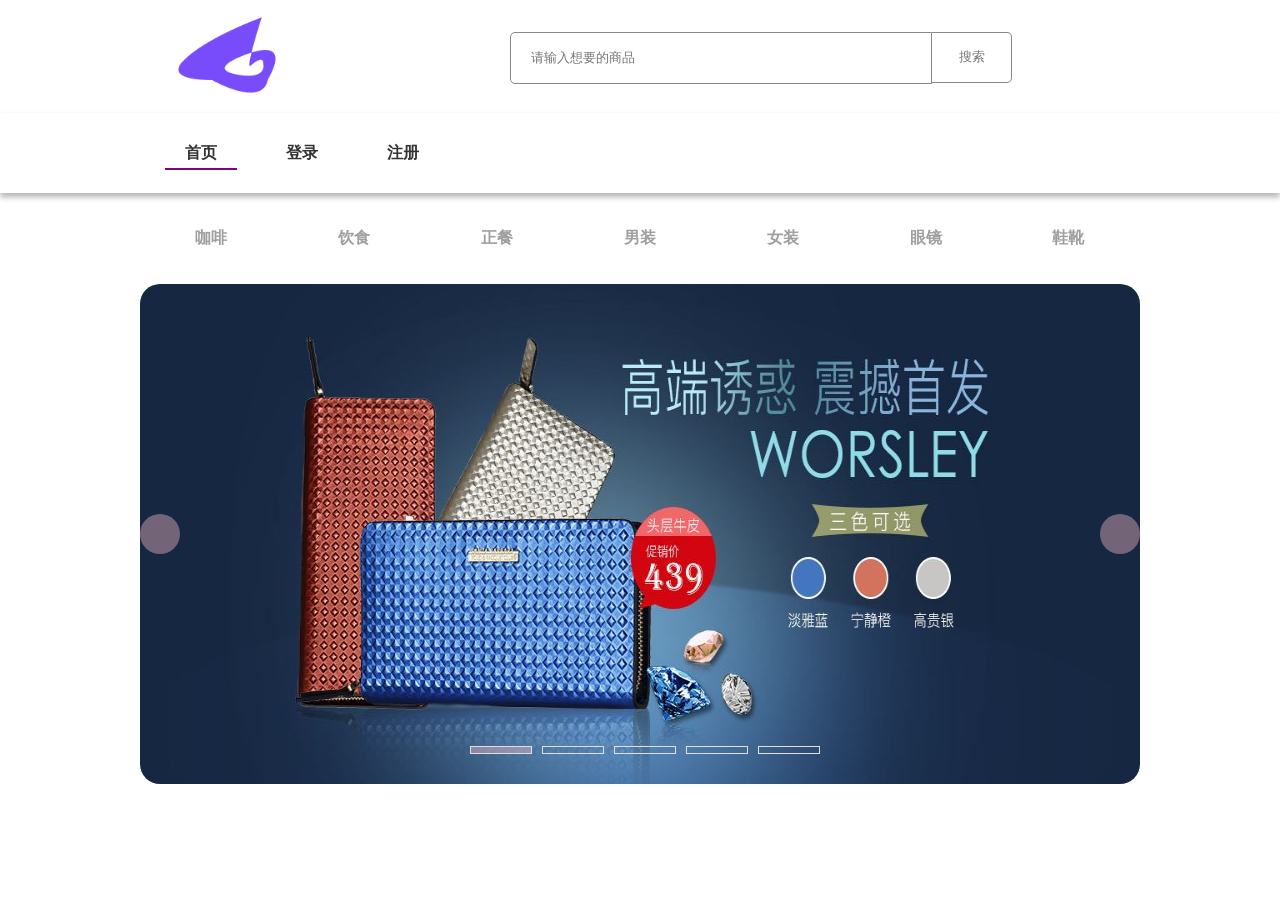
<file: view/index.html>
<!DOCTYPE html>
<html lang="en">
<head>
    <meta charset="UTF-8">
    <meta http-equiv="X-UA-Compatible" content="IE=edge">
    <meta name="viewport" content="width=device-width, initial-scale=1.0">
    <title>首页</title>
    <link rel="stylesheet" href="../css/index.css">
    <link rel="stylesheet" href="../css/common.css">
</head>
<body>
    <div class="back">返回顶部</div>
    <header> </header>
    <!--  导航条 -->
    <nav class="navlist">
        <li><a href="">咖啡</a></li>
        <li><a href="">饮食</a></li>
        <li><a href="">正餐</a></li>
        <li><a href="">男装</a></li>
        <li><a href="">女装</a></li>
        <li><a href="">眼镜</a></li>
        <li><a href="">鞋靴</a></li>
    </nav>
    <!-- 轮播图 -->
    <div class="swiper">
        <ul>
            <li><img src="../asses/images/a.jpg" alt=""></li>
            <li><img src="../asses/images/b.jpg" alt=""></li>
            <li><img src="../asses/images/c.jpg" alt=""></li>
            <li><img src="../asses/images/d.jpg" alt=""></li>
            <li><img src="../asses/images/e.jpg" alt=""></li>

        </ul>
        <span class="prev"></span>
        <span class="next"></span>
        <ul class="circle"></ul>
    </div>
    <!-- 整个商品列表 -->
    <div class="shopList"></div>
    <div class="load">
        <img src="../asses/images/loading.jpg" alt="">
    </div> 
</body>
<script src="../js/animation.js"></script>
<!-- <script src="../js/request.js"></script> -->
<script src="../js/underscore.js"></script>
<script src="../js/index.js"></script>
<!-- <script>

    var nav=document.querySelector('header nav');
    var search_input=document.querySelector('.search');
    window.onscroll=function(){
        if(document.documentElement.scrollTop>100){
            // nav.style.position='fixed'
            nav.className="fix";
            search_input.className="inputmove"
        }else{
            nav.className=""
            search_input.className=""

        }
    }

</script> -->
</html>
</file>
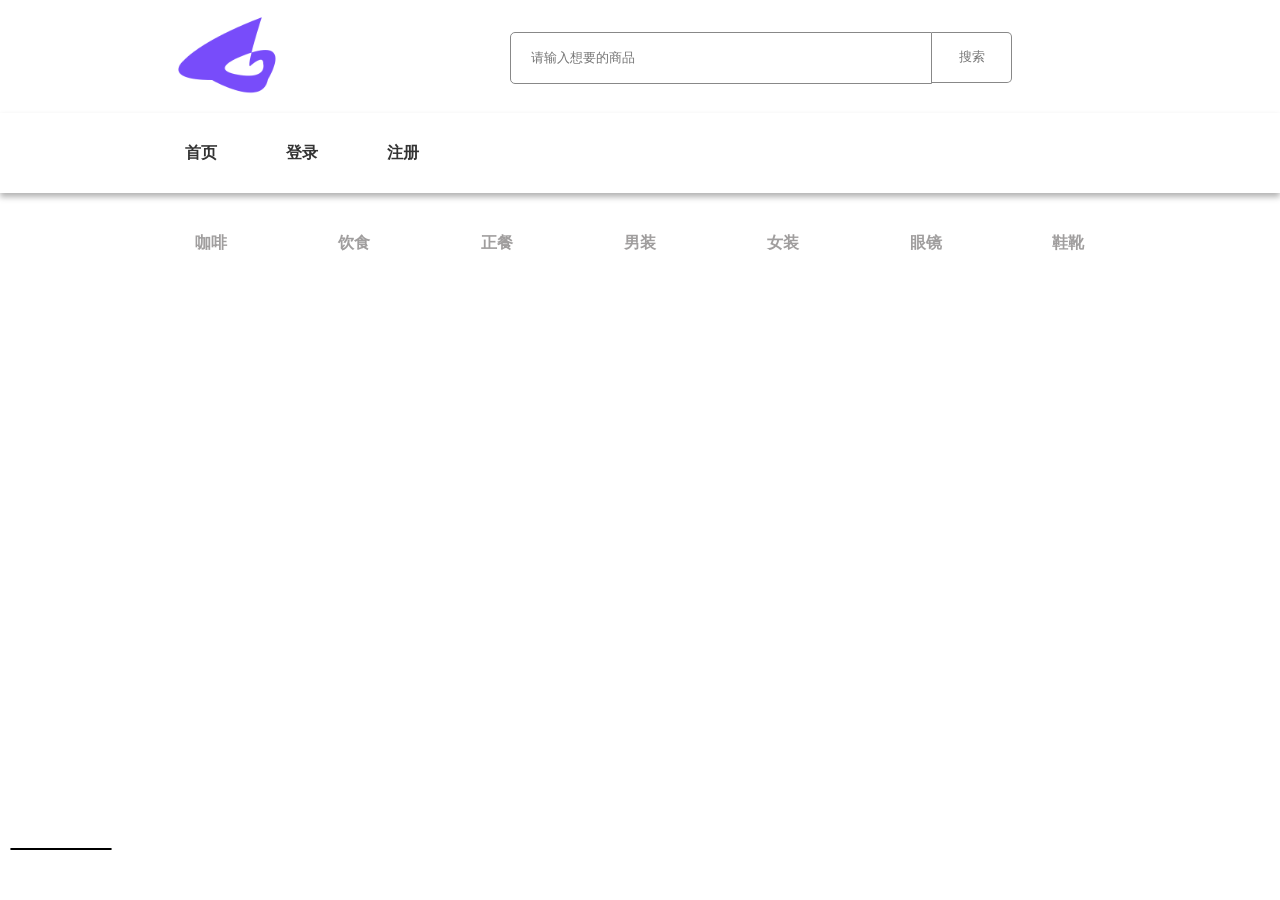
<file: view/classification.html>
<!DOCTYPE html>
<html lang="en">

<head>
    <meta charset="UTF-8">
    <meta http-equiv="X-UA-Compatible" content="IE=edge">
    <meta name="viewport" content="width=device-width, initial-scale=1.0">
    <title>Document</title>
    <link rel="stylesheet" href="../css/common.css">
    <link rel="stylesheet" href="../css/index.css">
    <style>
        .shoplists {
            width: 1000px;
            margin: auto;
        }

        .navlist li {
            width: 80px;
            height: 30px;
            text-align: center;
            line-height: 30px;
            border-radius: 25px;
        }

        .fixed {
            width: 100px;
            border: 1px solid #000;
            position: fixed;
            left: 10px;
            bottom: 50px;
            background-color: #fff;
            border-radius: 10px;
        }

        .fixed li {
            height: 40px;
            line-height: 40px;
            text-align: center;
            font-weight: 600;
            cursor: pointer;
        }

        .shoplists h1 {
            width: 100%;
            text-align: center;
            margin: 10px 0;
        }
    </style>
</head>

<body>
    <header></header>
    <nav class="navlist">
        <li><a href="">咖啡</a></li>
        <li><a href="">饮食</a></li>
        <li><a href="">正餐</a></li>
        <li><a href="">男装</a></li>
        <li><a href="">女装</a></li>
        <li><a href="">眼镜</a></li>
        <li><a href="">鞋靴</a></li>
    </nav>
    <div class="shoplists"></div>
    <div class="back"></div>
    <div class="fixed"></div>
    <div class="back">返回顶部</div>
</body>
<!-- <script src="../js/request.js"></script> -->
<script src="../js/animation.js"></script>
<script src="../js/underscore.js"></script>
<script>
    nav();
    
    var url = location.href;
    var str = text(url);
    // console.log(str);
    // 导航栏tab切换 渲染数据
    var lis = document.querySelectorAll('.navlist li');
    for (var i = 0; i < lis.length; i++) {
        // console.log(lis[i].innerText);
        if(lis[i].innerText==str){
            lis[i].className='current'
        }
        lis[i].onclick = function (e) {
            e.preventDefault();
            for (var i = 0; i < lis.length; i++) {
                lis[i].className = "";
            }
            this.className = 'current';
            // 渲染数据
            shopList.innerHTML = "";
            type_two = [];
            fixed.innerHTML = "";

            str = this.innerText;
            add(str);
        }
    }

    // console.log(-----------------------------------------------------------------------);
    var shopList = document.querySelector('.shoplists');
    var back = document.querySelector('.back');
    var fixed = document.querySelector('.fixed');
    var type_two = [];
    var old = 0;
    var classify_btn = document.querySelector('.search button');
    var classify_value = document.querySelector('.search>input');


    add(str);
    // console.log(---------------------------------------------------------------------);
    function add(str) {
        Axios({
        url: "/goodlist",
        method: "get",
        data: {  type_one: str, }
    }).then(data=>{
        // data=JSON.parse(data);
        var html = shopList.innerHTML;
            // 获取二级分类
            for (var i = 0; i < data.length; i++) {
                if (type_two.indexOf(data[i].type_two) == -1) {
                    type_two.push(data[i].type_two)
                }
            }
            // 固定侧边栏
            for (var i = 0; i < type_two.length; i++) {
                var li = document.createElement('li');
                li.innerHTML = type_two[i];

                var h1 = document.createElement('h1');
                h1.innerHTML = type_two[i];

                shopList.appendChild(h1);
                fixed.appendChild(li);
                for (var j = 0; j < data.length; j++) {
                    if (type_two[i] == data[j].type_two) {
                        shopList.innerHTML += `
        <div class="listitem" data-id="${data[j].Id}">
        <div class="list-img">
        <img src="../asses/images/loading.jpg" alt="" data-src="${data[j].img_list_url}">
            </div>
            <div class="title">
        <p>${data[j].title}</p>
            </div>
            <div class="text">
        <span class="price">￥${data[j].price}</span>
        <span>${data[j].mack}</span>
        </div>
        </div>
        `
                    }
                }
                lazy();
                jump()
            }
            // 点击跳转详情页
            var items = document.querySelectorAll('.listitem');
            for (let i = 0; i < items.length; i++) {
                items[i].onclick = function (e) {
                    //  获取当前点击的自定义属性
                    var id = items[i].getAttribute('data-id');
                    location.href = `./detail.html?goodId=${id}`;
                }
            }
        })

    }
    //     REQUEST.get('/goodlist', {
    //         params: {
    //             type_one: str,
    //         }
    //     }, function (data) {
    //         console.log(data);
    //         // console.log(data.type_two);
    //         var html = shopList.innerHTML;
    //         // 获取二级分类
    //         for (var i = 0; i < data.length; i++) {
    //             if (type_two.indexOf(data[i].type_two) == -1) {
    //                 type_two.push(data[i].type_two)
    //             }
    //         }
    //         // 固定侧边栏
    //         for (var i = 0; i < type_two.length; i++) {
    //             var li = document.createElement('li');
    //             li.innerHTML = type_two[i];

    //             var h1 = document.createElement('h1');
    //             h1.innerHTML = type_two[i];

    //             shopList.appendChild(h1);
    //             fixed.appendChild(li);
    //             for (var j = 0; j < data.length; j++) {
    //                 if (type_two[i] == data[j].type_two) {
    //                     shopList.innerHTML += `
    //     <div class="listitem" data-id="${data[j].Id}">
    //     <div class="list-img">
    //     <img src="../asses/images/loading.jpg" alt="" data-src="${data[j].img_list_url}">
    //         </div>
    //         <div class="title">
    //     <p>${data[j].title}</p>
    //         </div>
    //         <div class="text">
    //     <span class="price">￥${data[j].price}</span>
    //     <span>${data[j].mack}</span>
    //     </div>
    //     </div>
    //     `
    //                 }
    //             }
    //             lazy();
    //             jump()
    //         }
    //         // 点击跳转详情页
    //         var items = document.querySelectorAll('.listitem');
    //         for (let i = 0; i < items.length; i++) {
    //             items[i].onclick = function (e) {
    //                 //  获取当前点击的自定义属性
    //                 var id = items[i].getAttribute('data-id');
    //                 location.href = `./detail.html?goodId=${id}`;
    //             }
    //         }
    //     })
    // }

    window.onscroll = function () {
        var top = document.documentElement.scrollTop;
        // 返回顶部
        top > 10 ? back.style.display = 'block' : back.style.display = 'none';
        back.onclick = function () {
            var t = setInterval(function () {
                top = top - 30;
                document.documentElement.scrollTop = top
                if (document.documentElement.scrollTop == 0) {
                    clearInterval(t)
                }
            }, 16.5)
        }

        // 图片懒加载
        lazy();

        // 滚动判断到达中间
        var liname = document.querySelectorAll('.shoplists h1');
        var fixlis = document.querySelectorAll('.fixed li');
        for (var i = 0; i < liname.length; i++) {
            if (top + window.innerHeight / 2 >= liname[i].offsetTop) {
                fixlis[old].style.color = "black";
                fixlis[i].style.color = "purple"
                old = i;
            }
        }
    }
    // 楼层滚动
    function jump() {
        var lou = document.querySelectorAll('.fixed>li');
        var liname = document.querySelectorAll('.shoplists h1');
        for (var i = 0; i < lou.length; i++) {
            lou[i].index = i;
            lou[i].onclick = function () {
                window.scrollTo(0, liname[this.index].offsetTop);
                lou[old].style.color = "black";
                lou[this.index].style.color = "purple"
                old = this.index;
            }
        }
    }

    //  购物车
    var tokens = localStorage.getItem('token');
    LOGIN(tokens);

    // 跳转搜索页面
    classify_btn.onclick = function () {
        var text = encodeURI(classify_value.value)
        location.href = `./search.html?word=${text}`
    }

    function lazy() {
        var img = document.querySelectorAll('.list-img img');
        var imgs = img[img.length - 1];
        for (var i = 0; i < img.length; i++) {
            if (window.innerHeight + document.documentElement.scrollTop >= img[i].offsetTop) {
                img[i].src = img[i].dataset.src;
            }
        }
    }

</script>

</html>
</file>
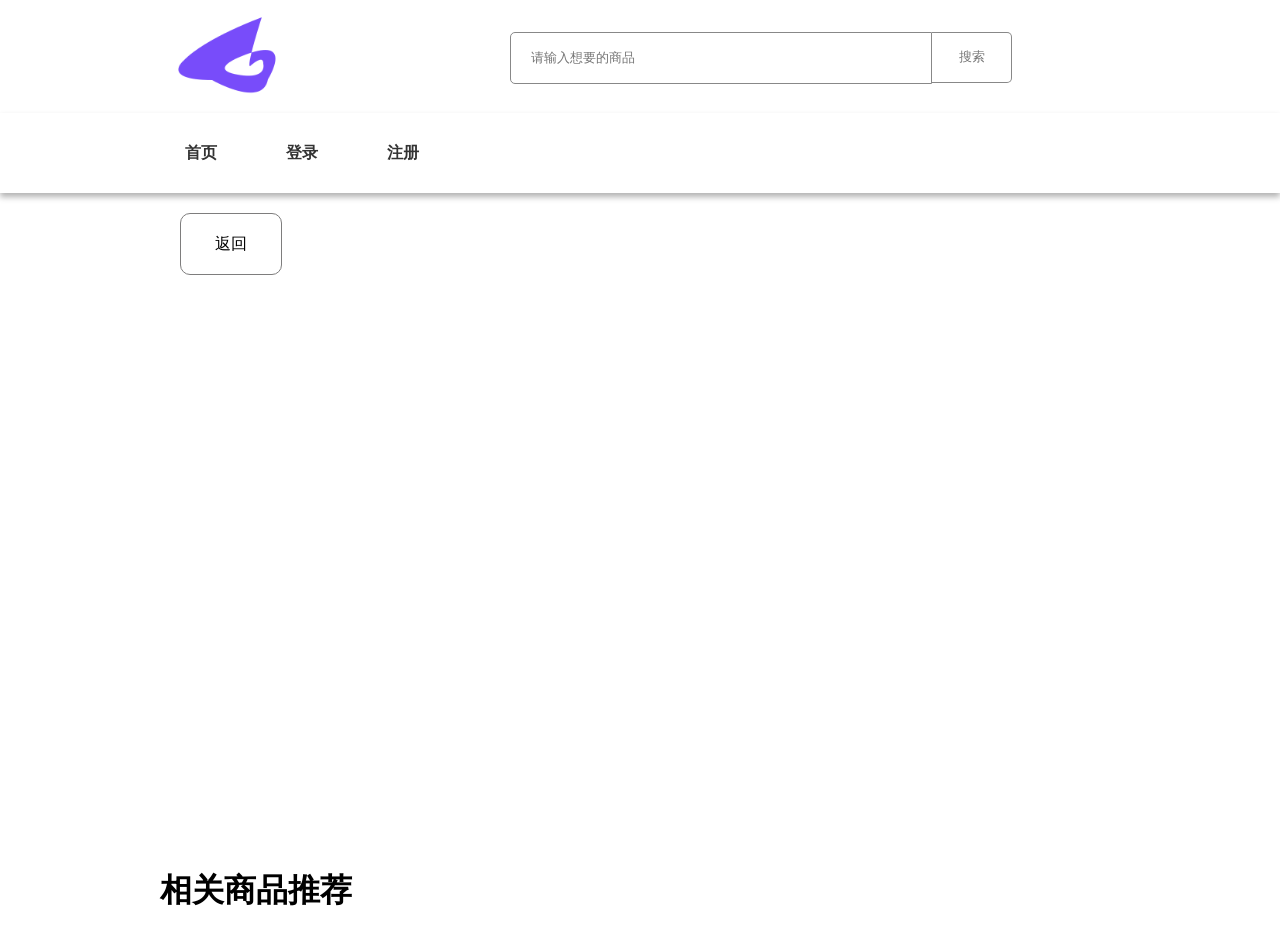
<file: view/detail.html>
<!DOCTYPE html>
<html lang="en">

<head>
    <meta charset="UTF-8">
    <meta http-equiv="X-UA-Compatible" content="IE=edge">
    <meta name="viewport" content="width=device-width, initial-scale=1.0">
    <title>Document</title>
    <link rel="stylesheet" href="../css/common.css">
    <link rel="stylesheet" href="../css/index.css">
    <style>
        .detail {
            width: 1000px;
            margin: 30px auto 0;
            display: flex;
        }

        .box {
            height: 500px;
            position: relative;

        }

        .more {
            width: 1000px;
            margin: auto;
            overflow: hidden;
            margin-top: 40px;
        }

        .big,
        .small {
            width: 400px;
            height: 400px;
            position: relative;
            border: 1px solid #e4e4e4;
        }

        .small img {
            width: 100%;
        }

        .big {
            position: absolute;
            top: 0;
            left: 440px;
            display: none;
            overflow: hidden;
        }

        .mask {
            width: 200px;
            height: 200px;
            opacity: .5;
            position: absolute;
            display: none;
            z-index: 10;
            background-color: yellow;
            cursor: move;
        }

        .big>img {
            position: absolute;
            top: 0;
            left: 0;
        }

        .imgs {
            width: 80px;
            height: 80px;
            margin: 10px 5px 0;
            float: left;
            border: 1px solid #e4e4e4;

        }

        .imgs img {
            width: 100%;
        }

        .more .listitem img {
            width: 100%;
        }

        .cost {
            width: 400px;
            height: 400px;
            float: right;
            align-self: center;
            margin-left: 70px;
        }

        button {
            width: 200px;
            height: 50px;
            background-color: rgb(241, 99, 99);
            border: none;
            color: #fff;
            border-radius: 10px;
        }

        .more h1 {
            height: 50px;
            line-height: 50px;
            padding: 20px;
        }

        .go-back {
            width: 100px;
            height: 60px;
            line-height: 60px;
            text-align: center;
            margin: 20px 0 20px 180px;
            border: 1px solid rgb(126, 125, 125);
            border-radius: 10px;
        }
    </style>
</head>

<body>
    <header></header>
    <div class="go-back">返回</div>
    <div class="detail">
        <div class="box"></div>
        <div class="cost"></div>
    </div>
    <div class="more">
        <h1>相关商品推荐</h1>
    </div>
</body>
<script src="../js/animation.js"></script>
<!-- <script src="../js/request.js"></script> -->
<script src="../js/underscore.js"></script>
<script src="../js/search.js"></script>
<script>
    nav();
    detail();
    var box = document.querySelector('.box');
    var more = document.querySelector('.more');
    var cost = document.querySelector('.cost');
    var go_back = document.querySelector('.go-back');
    var tokens = localStorage.getItem('token');
    LOGIN(tokens);

    // 获取类型
    var type_two;
    function detail() {
        var url = location.href;
        var res = getUrl(url);
        // console.log(res.goodId);
        Axios({
            url: "/detail",
            method: "get",
            data: res
        }).then(data => {
            // data = JSON.parse(data);
            type_two = data[0].type_two;
            box.innerHTML = `
            <div class="small">
            <div class="mask"></div>
            <img src="${data[0].img_list_url}" alt="">
        </div>
        <div class="big">
            <img src="${data[0].img_url}" alt="">
        </div>
            `
            cost.innerHTML = `
            <h1>${data[0].title}</h1>
            <h3>价格:${data[0].price}</h3>
            <button>加入购物车</button>
            `
            // tab 图片
            var dataimgs = JSON.parse(data[0].imgs);
            console.log(dataimgs);
            for (var i = 0; i < dataimgs.length; i++) {
                console.log(i);
                console.log(dataimgs[i]);
                var html = "";
                html += `
                <div class="imgs">
                <img src="${dataimgs[i]}" alt="">
                </div>
                `
                box.innerHTML += html;
                f();
                tabimg();
            }
            mores();


            var car_btn = document.querySelector('.cost button');
            car_btn.onclick = function () {
                shopadd(res.goodId, tokens);
            }
        })
        //     REQUEST.get('/detail', {
        //         // res本身就是一个对象
        //         params: res
        //     }, function (data) {
        //         console.log(data);
        //         type_two = data[0].type_two;
        //         box.innerHTML = `
        //     <div class="small">
        //     <div class="mask"></div>
        //     <img src="${data[0].img_list_url}" alt="">
        // </div>
        // <div class="big">
        //     <img src="${data[0].img_url}" alt="">
        // </div>
        //     `
        //         cost.innerHTML = `
        //     <h1>${data[0].title}</h1>
        //     <h3>价格:${data[0].price}</h3>
        //     <button>加入购物车</button>
        //     `
        //         // tab 图片
        //         var dataimgs = JSON.parse(data[0].imgs);
        //         console.log(dataimgs);
        //         for (var i = 0; i < dataimgs.length; i++) {
        //             console.log(i);
        //             console.log(dataimgs[i]);
        //             var html = "";
        //             html += `
        //         <div class="imgs">
        //         <img src="${dataimgs[i]}" alt="">
        //         </div>
        //         `
        //             box.innerHTML += html;
        //             f();
        //             tabimg();
        //         }
        //         mores();


        //         var car_btn = document.querySelector('.cost button');
        //         car_btn.onclick = function () {
        //             shopadd(res.goodId, tokens);
        //         }
        //     })
    }

    function mores() {
        Axios({
            url: "/search",
            method: "get",
            data: { word: type_two },
        }).then(data => {
            // data = JSON.parse(data);
            for (var j = 0; j < data.length; j++) {

                more.innerHTML += `
<div class="listitem" data-id="${data[j].Id}">
<div class="list-img">
<img alt="" src="${data[j].img_list_url}">
</div>
<div class="title">
<p>${data[j].title}</p>
</div>
<div class="text">
<span class="price">￥${data[j].price}</span>
<span>${data[j].mack}</span>
</div>
</div>
`
            }

        })
        //     REQUEST.get('/search', {
        //         params: {
        //             word: type_two
        //         }
        //     }, function (data) {
        //         console.log(data);
        //         for (var j = 0; j < data.length; j++) {

        //             more.innerHTML += `
        // <div class="listitem" data-id="${data[j].Id}">
        // <div class="list-img">
        // <img alt="" src="${data[j].img_list_url}">
        //     </div>
        //     <div class="title">
        // <p>${data[j].title}</p>
        //     </div>
        //     <div class="text">
        // <span class="price">￥${data[j].price}</span>
        // <span>${data[j].mack}</span>
        // </div>
        // </div>
        //  `
        //         }
        //     })

    }
    // url 传参
    //file:///c:/Users/%E9%95%B7%E6%83%85/Desktop/by/view/detail.html?Id=6
    // slice 截取   split 分隔
    // console.log(url);

    function f() {
        var small = document.querySelector('.small');
        var big = document.querySelector('.big');
        var mask = document.querySelector('.mask');
        var bigimg = document.querySelector('.big>img');
        // 进入和离开
        small.onmouseenter = function () {
            big.style.display = 'block';
            mask.style.display = 'block';
        }
        small.onmouseleave = function () {
            big.style.display = 'none';
            mask.style.display = 'none';
        }
        // mask移动
        small.onmousemove = function (e) {
            var maskx = e.pageX - box.offsetLeft - mask.clientWidth / 2;
            var masky = e.pageY - box.offsetTop - mask.clientHeight / 2;
            var movex = small.clientWidth - mask.clientWidth;
            var movey = small.clientHeight - mask.clientHeight;
            maskx = maskx < 0 ? 0 : maskx > movex ? movex : maskx;
            masky = masky < 0 ? 0 : masky > movey ? movey : masky;

            mask.style.left = maskx + "px";
            mask.style.top = masky + "px";

            // 图片移动
            var bigx = bigimg.clientWidth - big.clientWidth;
            var bigy = bigimg.clientHeight - big.clientHeight;
            // 遮挡层移动距离*大图移动的最大距离/mask移动的最大距离
            var bx = maskx * bigx / movex;
            var by = masky * bigx / movex;
            bigimg.style.left = -bx + 'px'
            bigimg.style.top = -by + 'px'
        }
    }

    // 点击
    function tabimg() {
        var tabimg = document.querySelectorAll('.imgs img');
        var simg = document.querySelector('.small img');
        var bimg = document.querySelector('.big img');
        for (var i = 0; i < tabimg.length; i++) {
            tabimg[i].onclick = function () {
                console.log(this.src);
                simg.src = this.src;
                bimg.src = this.src;
            }
        }

    }


    //返回上一页
    go_back.onclick = function () {
        history.back();
    }
</script>

</html>
</file>
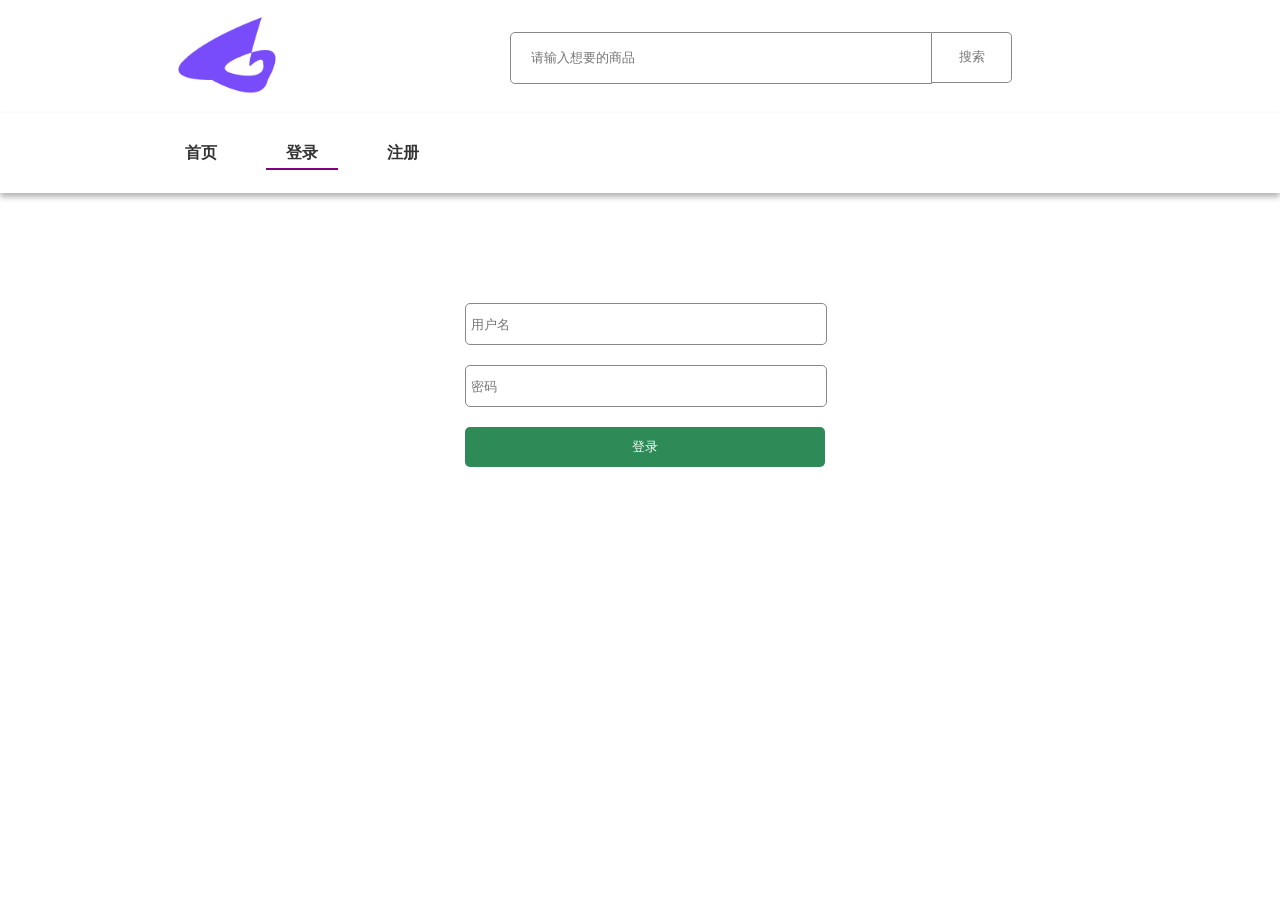
<file: view/login.html>
<!DOCTYPE html>
<html lang="en">

<head>
    <meta charset="UTF-8">
    <meta http-equiv="X-UA-Compatible" content="IE=edge">
    <meta name="viewport" content="width=device-width, initial-scale=1.0">
    <title>Document</title>
    <link rel="stylesheet" href="../css/common.css">
    <link rel="stylesheet" href="../css/register.css">
</head>

<body>
    <header></header>

    <form action="">
        <input type="text" name="" id="user" placeholder="用户名"><span class="u"></span>
        <input type="password" name="" id="pwd" placeholder="密码"><span class="p"></span>
        <input type="button" value="登录" class="button">
    </form>
</body>
<script src="../js/animation.js"></script>
<!-- <script src="../js/request.js"></script> -->
<script src="../js/underscore.js"></script>
<script>
    nav();
    var user = document.querySelector('#user');
    var pwd = document.querySelector('#pwd');
    var uspan = document.querySelector('.u');
    var pspan = document.querySelector('.p');
    var btn = document.querySelector('.button');
    var res = /^[a-zA-Z0-9_-]{4,16}$/;
    var mi = /^(?!^[0-9]+$)(?!^[a-zA-Z]+$)[0-9a-zA-Z_]{6,16}$/;
    var username;
    var password;
    var isActive;
    var isPass;
    var flag = 1;
    // 判断输入的值是否符合正则验证
    user.oninput = function (e) {
        username = this.value;
        if (res.test(username)) {
            username = this.value;
            uspan.innerHTML = "用户名可用";
            uspan.style.color = "green";
            isActive = true;
        } else {
            uspan.innerHTML = "用户名格式不对";
            uspan.style.color = "red";
            isActive = false;

        }
    }
    pwd.oninput = function (e) {
        password = this.value;
        if (mi.test(password)) {
            password = this.value;
            pspan.innerHTML = "密码可用";
            pspan.style.color = "green";
            isPass = true;
        } else {
            pspan.innerHTML = "不能是纯数字或者纯字母，不能包含特殊字符，密码长度在6~16位之间";
            pspan.style.color = "red";
            isPass = false;

        }
    }

    // 点击跳转
    btn.onclick = function () {
        // 判断两个条件都对
        if (!(isActive && isPass)) {
            return;
        }
        // 调用api
        Axios({
            url: '/login',
            method: 'get',
            data: {
                username: username,
                password: password
            }
        }).then(data => {
            // data = JSON.parse(data);
            localStorage.setItem('token', data.token);
            location.href = './index.html'
        })
        // REQUEST.get('/login', {
        //     params: {
        //         username: username,
        //         password: password
        //     }
        // }, function (data) {
        //     localStorage.setItem('token', data.token);
        //         location.href = './index.html'
        // })

    }

    //  获取所有的li  给第一个li加border
    var lis = document.querySelectorAll('header ul li');
    lis[1].classList.add('bottom');
</script>


</html>
</file>
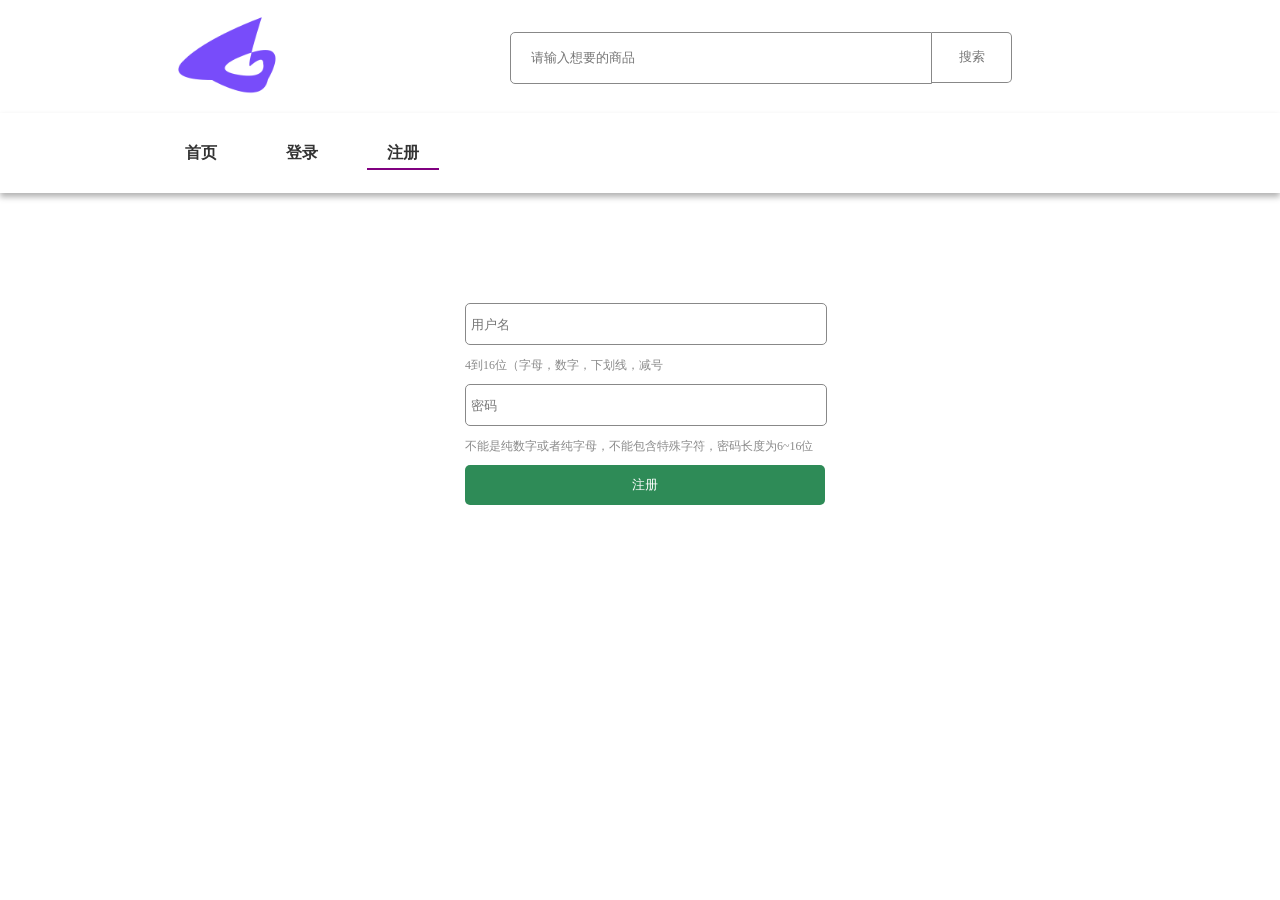
<file: view/register.html>
<!DOCTYPE html>
<html lang="en">

<head>
    <meta charset="UTF-8">
    <meta http-equiv="X-UA-Compatible" content="IE=edge">
    <meta name="viewport" content="width=device-width, initial-scale=1.0">
    <title>Document</title>
    <link rel="stylesheet" href="../css/common.css">
    <link rel="stylesheet" href="../css/register.css">
</head>

<body>
    <header></header>

    <form action="">
        <input type="text" name="" id="user" placeholder="用户名"><span class="u">4到16位（字母，数字，下划线，减号</span>
        <input type="password" name="" id="pwd" placeholder="密码"><span class="p">不能是纯数字或者纯字母，不能包含特殊字符，密码长度为6~16位</span>
        <input type="button" value="注册" class="button">
    </form>
</body>
<script src="../js/animation.js"></script>
<!-- <script src="../js/request.js"></script> -->
<script src="../js/underscore.js"></script>
<script>
    nav();
    var user = document.querySelector('#user');
    var pwd = document.querySelector('#pwd');
    var uspan = document.querySelector('.u');
    var pspan = document.querySelector('.p');
    var btn = document.querySelector('.button');
    // 判断用户名的正则
    var res = /^[a-zA-Z0-9_-]{4,16}$/;
    // 判断密码的正则
    var mi = /^(?!^[0-9]+$)(?!^[a-zA-Z]+$)[0-9a-zA-Z_]{6,16}$/;

    // 判断是否符合 规则
    // user.onblur = function () {
    //     if (res.test(uvalue)) {
    //         uspan.innerHTML = "用户名可用";
    //         uspan.style.color = "black";
    //     } else {
    //         uspan.innerHTML = "4到16位（字母，数字，下划线，减号";
    //         uspan.style.color = "red";
    //     }
    // }
    // pwd.onblur = function () {
    //     if (mi.test(pvalue)) {
    //         pspan.innerHTML = "密码可用";
    //         pspan.style.color = "black";
    //     } else {
    //         pspan.innerHTML = "密码格式不正确，不能是纯数字或者纯字母，不能包含特殊字符，密码长度在6~16位之间";
    //         pspan.style.color = "red";
    //     }
    // }

    btn.onclick = function (e) {
        var uvalue = user.value;
        var pvalue = pwd.value;
        if (!res.test(uvalue)) {
            uspan.innerHTML = "用户名格式不对";
            uspan.style.color = "red";
            return;  // 不对,不进行下一步 直接退出
        } else {
            uspan.innerHTML = "用户名可用";
            uspan.style.color = "black";
        }
        if (!mi.test(pvalue)) {
            pspan.innerHTML = "密码格式不对";
            pspan.style.color = "red";

            return;
        } else {
            pspan.innerHTML = "密码可用";
            pspan.style.color = "black";
        }
        Axios({
            url: "/register",
            method: "get",
            data: {
                username: uvalue,
                password: pvalue
            },
        }).then(data => {
            // data = JSON.parse(data);
            if (data.code == 1) {
                // abcd  1234qwer
                console.log('注册成功');
                location.href = './login.html'
            } else {
                console.log('注册失败');
            }

        })
        // REQUEST.get('/register', {
        //     params: {
        //         username: uvalue,
        //         password: pvalue
        //     }
        // }, function (data) {
        //     console.log(data);
        //     if (data.code == 1) {
        //         // abcd  1234qwer
        //         console.log('注册成功');
        //         location.href = './login.html'
        //     } else {
        //         console.log('注册失败');
        //     }
        // })
    }
    //  获取所有的li  给第一个li加border
    var lis = document.querySelectorAll('header ul li');
    lis[2].classList.add('bottom');

</script>

</html>
</file>
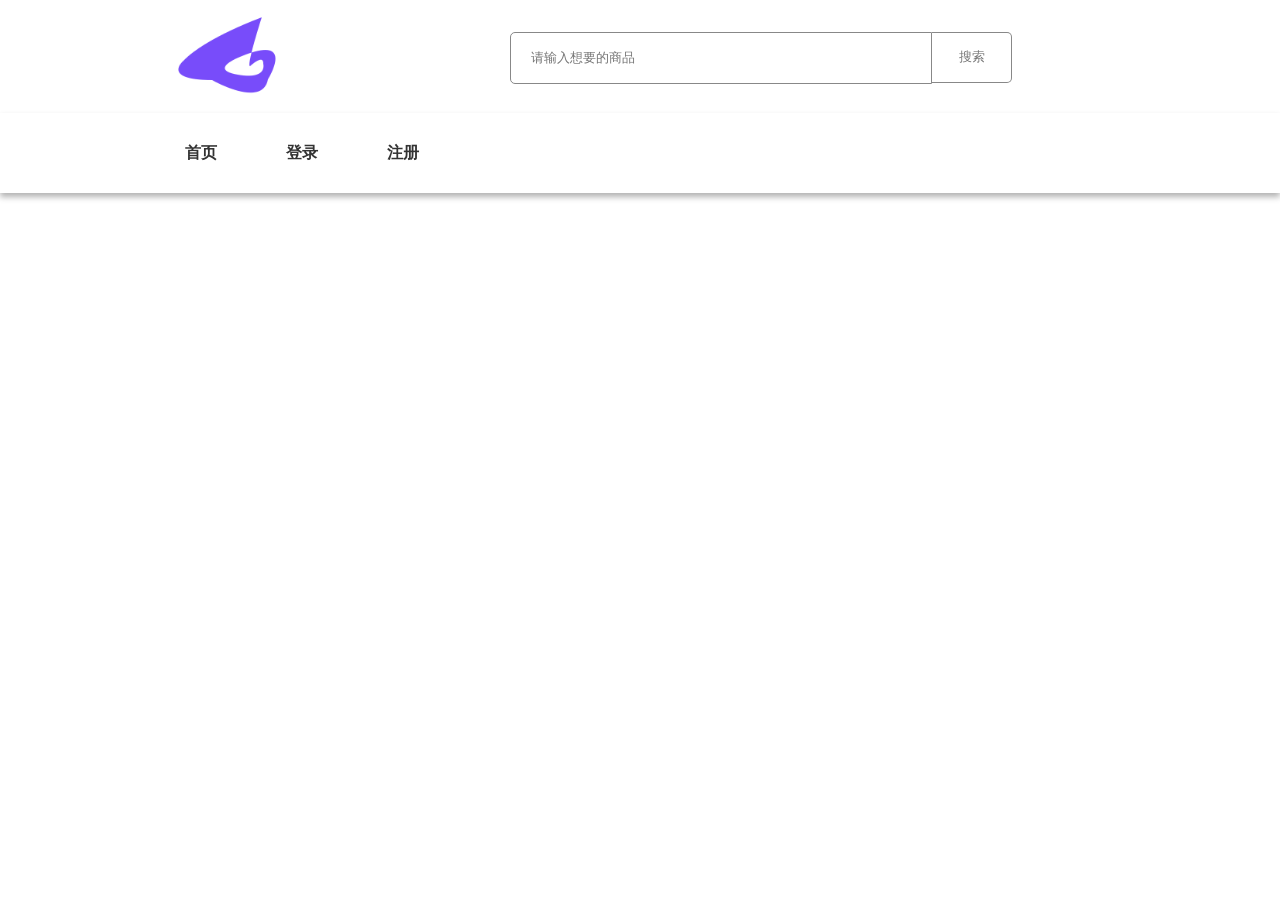
<file: view/search.html>
<!DOCTYPE html>
<html lang="en">

<head>
    <meta charset="UTF-8">
    <meta http-equiv="X-UA-Compatible" content="IE=edge">
    <meta name="viewport" content="width=device-width, initial-scale=1.0">
    <title>Document</title>
    <link rel="stylesheet" href="../css/common.css">
    <link rel="stylesheet" href="../css/index.css">
    <style>
        .list {
            width: 1000px;
            margin: auto;
            margin-top: 30px;
        }
    </style>
</head>

<body>
    <header></header>
    <div class="list"></div>
</body>
<script src="../js/animation.js"></script>
<!-- <script src="../js/request.js"></script> -->
<script src="../js/underscore.js"></script>
<script src="../js/search.js"></script>
<script>
    nav();
    var list = document.querySelector('.list');
    var url = location.href;
    var res = text(url);
    searchs(res);

    // 当前页面点击重新搜索
    var search_btn = document.querySelector('.search button');
    var search_value = document.querySelector('.search>input');
    search_btn.onclick = function () {
        list.innerHTML='';
        console.log(search_value.value);
        res = search_value.value;
        searchs(res);
    }

    var tokens = localStorage.getItem('token');
    LOGIN(tokens);


</script>

</html>
</file>
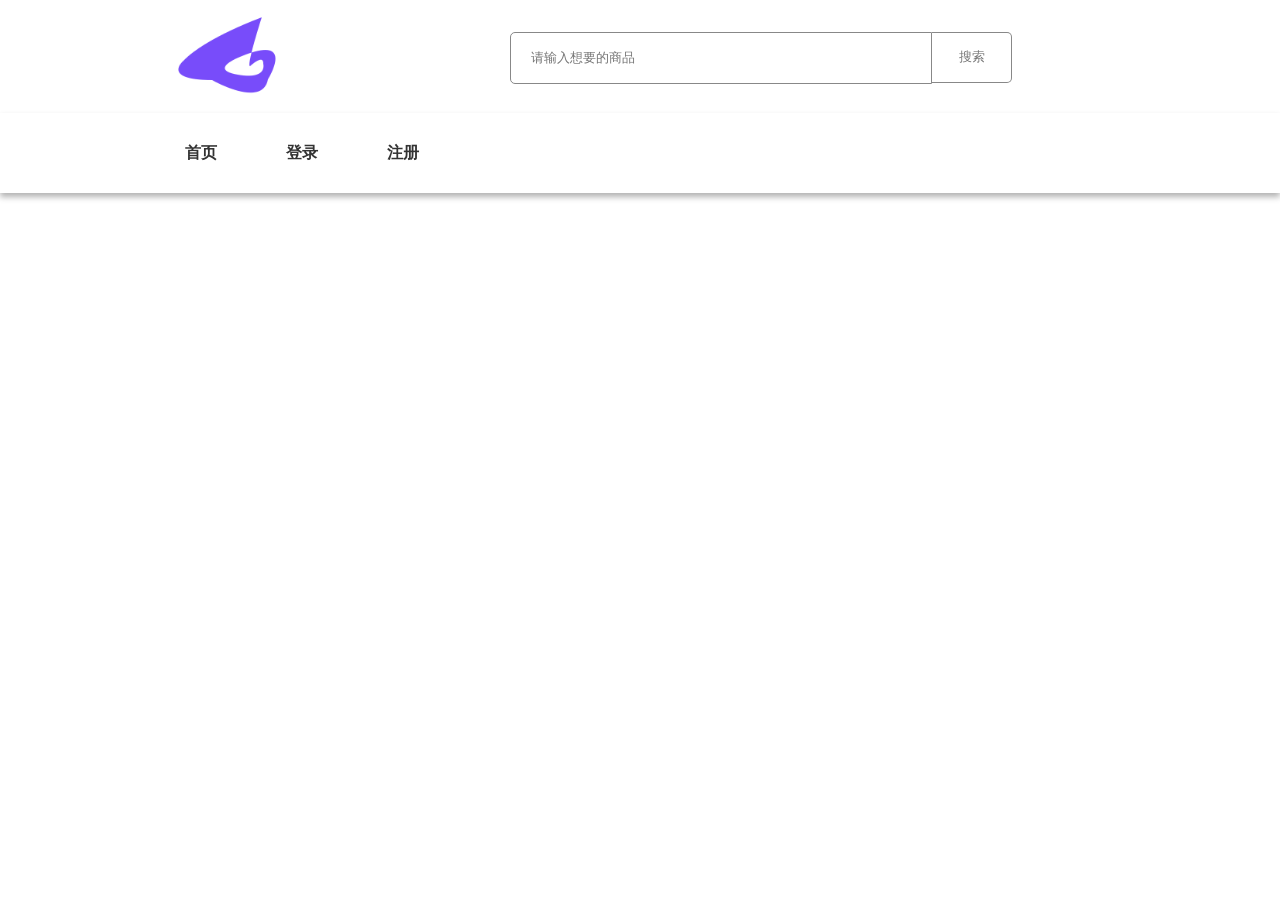
<file: view/shopCar.html>
<!DOCTYPE html>
<html lang="en">

<head>
    <meta charset="UTF-8">
    <meta http-equiv="X-UA-Compatible" content="IE=edge">
    <meta name="viewport" content="width=device-width, initial-scale=1.0">
    <title>Document</title>
    <link rel="stylesheet" href="../css/common.css">
    <link rel="stylesheet" href="../css/index.css">
    <style>
        .shopcar {
            width: 880px;
            margin: 50px auto 0;
        }

        .shop-list {
            width: 100%;
            border: 1px solid rgb(177, 176, 176);
            display: flex;
            justify-content: space-between;
            align-items: center;
            padding: 10px 0;
            border-radius: 10px;
            margin: 25px 0;
        }

        .shop-img {
            width: 100px;
            width: 100px;
            padding-left: 10px;
        }

        .shop-img img {
            width: 100%;
        }

        .shop-count {
            display: flex;
        }

        .shop-count span {
            display: block;
            width: 30px;
            height: 30px;
            text-align: center;
            line-height: 30px;
            border: 1px solid rgb(177, 176, 176);
            border-radius: 5px;
            cursor: pointer;
        }

        .shop-count .count {
            width: 50px;
            border: none;
        }


        .introduce {
            margin: 0 50px;
            width: 300px;
        }

        .cotatlprice {
            color: red;
        }

        .del {
            text-align: center;
            margin-right: 20px;
            border: 1px solid rgb(177, 176, 176);
            border-radius: 10px;
            padding: 2px 10px;
            font-size: 12px;
        }
    </style>
</head>

<body>
    <header></header>

    <div class="shopcar"></div>
</body>
<script src="../js/animation.js"></script>
<!-- <script src="../js/request.js"></script> -->
<script src="../js/underscore.js"></script>
<script>
    nav();
    var first = document.querySelectorAll('header nav ul');
    var shopcar = document.querySelector('.shopcar');
    var shop_id;
    first[0].style.display = 'none';
    first[1].style.display = 'block';

    var tokens = localStorage.getItem('token');
    LOGIN(tokens);
    //     获取列表
    Axios({
        url: "/shoplist",
        method: "get",
        data: { token: tokens }
    }).then(data => {
        for (var i = 0; i < data.length; i++) {
            // console.log(data);
            shopcar.innerHTML += `
            <div class="shop-list">
                <div class="shop-img"> <img src="${data[i].img_url}" alt=""></div>
                <div class="introduce">
                    <h2 class="shop-title">${data[i].title}</h2>
                    <p class="shop-text">${data[i].supplier}</p>
                </div>
                <p class="price">${data[i].price}</p>
                <div class="shop-count"  data-id="${data[i].Id}">
                    <span class="remove">-</span>
                    <span class="count">${data[i].count}</span>
                    <span class="add">+</span>
                </div>
                <p class="cotatlprice">￥${data[i].count * data[i].price}</p>
                <div class="del">删除</div>
            </div>
            `

            // 减少商品
            var remove = document.querySelectorAll('.remove');
            for (let i = 0; i < remove.length; i++) {
                remove[i].onclick = function (e) {
                    shop_id = e.target.parentNode.getAttribute('data-Id');
                    Axios({
                        url: '/remove',
                        method: 'get',
                        data: {
                            goodId: shop_id,
                            token: tokens
                        }
                    }).then(data => {
                        // REQUEST.get('/remove', {
                        //     params: {
                        //         goodId: shop_id,
                        //         token: tokens
                        //     }
                        // }, function (data) {
                        if (data.code == 1) {
                            var p = e.target.parentNode.previousElementSibling.innerHTML;
                            // console.log(p);
                            e.target.nextElementSibling.innerHTML--;
                            e.target.parentNode.nextElementSibling.innerHTML = '￥' + e.target.nextElementSibling.innerHTML * p
                            if (e.target.nextElementSibling.innerHTML < 1) {
                                Axios({
                                    url: '/del',
                                    method: 'get',
                                    data: {
                                        goodId: shop_id,
                                        token: tokens
                                    }
                                }).then(data => {
                                    // console.log(data);
                                    // console.log(e.target.parentNode.parentNode);
                                    e.target.parentNode.parentNode.remove();
                                })
                            }
                        }
                    })
                }
            }
            // 增加
            var add = document.querySelectorAll('.add');
            for (let i = 0; i < add.length; i++) {
                add[i].onclick = function (e) {
                    Axios({
                        url: '/add',
                        method: 'get',
                        data: {
                            goodId: e.target.parentNode.getAttribute('data-Id'),
                            token: tokens
                        }
                    }).then(data => {

                        // REQUEST.get('/add', {
                        //     params: {
                        //         goodId: e.target.parentNode.getAttribute('data-Id'),
                        //         token: tokens
                        //     }
                        // }, function (data) {
                        console.log(data);
                        if (data.code === 1) {
                            var p = e.target.parentNode.previousElementSibling.innerHTML;
                            e.target.previousElementSibling.innerHTML++;
                            e.target.parentNode.nextElementSibling.innerHTML = '￥' + e.target.previousElementSibling.innerHTML * p;

                            // console.log( e.target.parentNode.getAttribute('data-Id')
                            // );
                            // location.reload()
                        }
                    })

                }
            }


            var del = document.querySelector('.del');
            del.onclick = function (e) {
                Axios({
                    url: '/del',
                    method: 'get',
                    data: {
                        token: tokens,
                        goodId: shop_id
                    }
                }).then(data => {
                    // REQUEST.get('/del', {
                    //     params: {
                    //         token: tokens,
                    //         goodId: shop_id
                    //     }
                    // }, function (data) {
                    // console.log(data);
                    // console.log(e.target.parentNode.parentNode);
                    if (data.code == 1) {
                        e.target.parentNode.remove();
                    }
                })
            }

        }
    })
    // REQUEST.get('/shoplist', {
    //     params: {
    //         token: tokens
    //     }
    // }, function (data) {
    //     console.log(data);
    //     for (var i = 0; i < data.length; i++) {
    //         console.log(data);
    //         shopcar.innerHTML += `
    //         <div class="shop-list">
    //             <div class="shop-img"> <img src="${data[i].img_url}" alt=""></div>
    //             <div class="introduce">
    //                 <h2 class="shop-title">${data[i].title}</h2>
    //                 <p class="shop-text">${data[i].supplier}</p>
    //             </div>
    //             <p class="price">${data[i].price}</p>
    //             <div class="shop-count"  data-id="${data[i].Id}">
    //                 <span class="remove">-</span>
    //                 <span class="count">${data[i].count}</span>
    //                 <span class="add">+</span>
    //             </div>
    //             <p class="cotatlprice">￥${data[i].count * data[i].price}</p>
    //             <div class="del">删除</div>
    //         </div>
    //         `

    //         // 减少商品
    //         var remove = document.querySelectorAll('.remove');
    //         for (let i = 0; i < remove.length; i++) {
    //             remove[i].onclick = function (e) {
    //                 shop_id = e.target.parentNode.getAttribute('data-Id')
    //                 REQUEST.get('/remove', {
    //                     params: {
    //                         goodId: shop_id,
    //                         token: tokens
    //                     }
    //                 }, function (data) {
    //                     if (data.code == 1) {
    //                         var p = e.target.parentNode.previousElementSibling.innerHTML;
    //                         // console.log(p);
    //                         e.target.nextElementSibling.innerHTML--;
    //                         e.target.parentNode.nextElementSibling.innerHTML = '￥' + e.target.nextElementSibling.innerHTML * p
    //                         if (e.target.nextElementSibling.innerHTML <1) {
    //                             REQUEST.get('/del', {
    //                                 params: {
    //                                     token: tokens,
    //                                     goodId: shop_id
    //                                 }
    //                             }, function (data) {
    //                                 // console.log(data);
    //                                 // console.log(e.target.parentNode.parentNode);
    //                                 e.target.parentNode.parentNode.remove();
    //                             })
    //                         }
    //                     }
    //                 })
    //             }
    //         }
    //         // 增加
    //         var add = document.querySelectorAll('.add');
    //         for (let i = 0; i < add.length; i++) {
    //             add[i].onclick = function (e) {
    //                 REQUEST.get('/add', {
    //                     params: {
    //                         goodId: e.target.parentNode.getAttribute('data-Id'),
    //                         token: tokens
    //                     }
    //                 }, function (data) {
    //                     console.log(data);
    //                     if (data.code === 1) {
    //                         var p = e.target.parentNode.previousElementSibling.innerHTML;
    //                         e.target.previousElementSibling.innerHTML++;
    //                         e.target.parentNode.nextElementSibling.innerHTML = '￥' + e.target.previousElementSibling.innerHTML * p;

    //                         // console.log( e.target.parentNode.getAttribute('data-Id')
    //                         // );
    //                         // location.reload()
    //                     }
    //                 })
    //             }
    //         }


    //         var del = document.querySelector('.del');
    //         del.onclick = function (e) {
    //             REQUEST.get('/del', {
    //                 params: {
    //                     token: tokens,
    //                     goodId: shop_id
    //                 }
    //             }, function (data) {
    //                 // console.log(data);
    //                 // console.log(e.target.parentNode.parentNode);
    //                 if (data.code == 1) {

    //                     e.target.parentNode.remove();
    //                 }
    //             })
    //         }

    //     }
    // })
</script>

</html>
</file>
<file: css/index.css>
/* 导航条 */
.navlist{
    width: 1000px;
    display: flex;
    justify-content: space-around;
    padding: 15px;
    margin: 20px auto;

}
.navlist li a{
    color: #a09e9e;
    font-weight: 600;
}

/*  轮播图 */
.swiper{
    width: 1000px;
    height: 500px;
    margin: auto;
    border-radius: 20px;
    position: relative;
    overflow: hidden;
}
.swiper>ul{
    display: flex;
    position: absolute;
}
.swiper span{
    display: block;
    width: 40px;
    height: 40px;
    background-color: rgba( 255, 192, 203,.4 );
    border-radius: 50%;
    position: absolute;
    top: 50%;
    margin-top: -20px;
}
.swiper img{
    width: 1000px;
    height: 500px;

}
.prev{
    left: 0;
}
.next{
    right: 0;
}
/* 圆点 */
.circle{
    height: 8px;
    position: absolute;
    left: 50%;
    bottom: 30px;
    margin-left: -175px;
}
.circle li{
    width: 60px;
    margin: 0 5px;
    border: 1px solid rgb(224, 222, 222);
}
.current{
    background-color: rgba( 255, 192, 203,.4 );
}

/* 商品列表 */
.shopList{
    width: 1000px;
    margin:30px auto 0;
}
.listitem{
    display: inline-block;
    border-radius: 10px;
    width: 230px;
    border: 1px solid #e4e4e4;
    margin-bottom: 20px;
    transition: all .3s;
    margin: 5px 5px;
    overflow: hidden;

}

.listitem:hover{
    transform: translateY(-3px);
    box-shadow: 2px 2px 15px rgb(190, 189, 189);
}
.title{
    padding: 5px;
    font-weight: 600;

}
.title p{
    text-overflow:ellipsis;
    overflow: hidden;
    white-space: nowrap;
}
.listitem .list-img,.list-img img{
    width: 100%;
}

.text{
    display: flex;
    justify-content: space-between;
    padding: 5px;
}

/* 返回顶部 */
.back{
    width: 100px;
    height: 100px;
    background-color: rgba( 255, 192, 203,.4 );
    position: fixed;
    right: 50px;
    bottom: 50px;
    display: none;
    color: rgb(197, 197, 197);
    text-align: center;
    line-height: 100px;
    z-index: 20;
}

/* 加载 */
.load{
    width: 100%;
    height: 100%;
    background-color: #eeeeee;
    position: fixed;
    top: 0;
    left: 0;
    z-index: 10;
    text-align: center;
    display: none;
}
</file>
<file: css/common.css>
*{
    padding: 0;
    margin: 0;
}
a{
    color: #333;
    text-decoration: none;
}
li{
    list-style: none;
}
/*  头部导航条 */
header{
    width: 100%;
}
.top{
    margin: auto;
    width: 1000px;
    padding: 15px 0;
    display: flex;
    align-items: center;
}
.top img{
    width: 200px;
}
.search{
    height: 50px;
    margin-left:170px;
}
input{
    border:none;
    outline:none;
    height: 100%;
    width: 400px;
    border: 1px solid rgb(136, 136, 136);;
    border-radius: 5px 0 0 5px;
    padding-left: 20px;
}
.top button{
    width: 80px;
    height: 51px;
    background-color: #fff;
    color: #767676;
    border: 1px solid rgb(136, 136, 136);
    border-radius: 0 5px 5px 0;
    border-left:none ;
    font-size: 13px;
    vertical-align: top;
}
/* nav */
header>nav{
    box-shadow: 0 4px 6px rgb(179, 179, 179);
    padding: 25px 0;
}
header>nav>ul{
    height: 30px;
    width: 1000px;
    line-height: 30px;
    margin: auto;
}
nav ul>li{
    margin-left: 25px;
    padding: 0 20px;
    display: inline-block;
}
nav li>a{
    font-weight: 600;
}
nav ul>li:hover a{
    color: purple;
}
.bottom{
    border-bottom: 2px solid purple;
}
.fix{
    position: fixed;
    width: 100%;
    top: 0;
    left: 0;
    z-index: 20;
    background-color: #fff;
}
.login{
    display: none;
}
.inputmove{
    position: absolute;
    top: 100px;
}
</file>
<file: css/register.css>
form{
    width: 350px;
    margin:100px auto 0;
}
form input,.button{
    width: 100%;
    height: 40px;
    border-radius: 5px;
    padding: 0 5px;
    margin: 10px 0;
}
.button{
    width: 360px;
    background-color: seagreen;
    color: #fff;
    outline: none;
    border: none;
}
form span{
    font-size: 12px;
    color: rgb(138, 138, 138);
}
</file>
